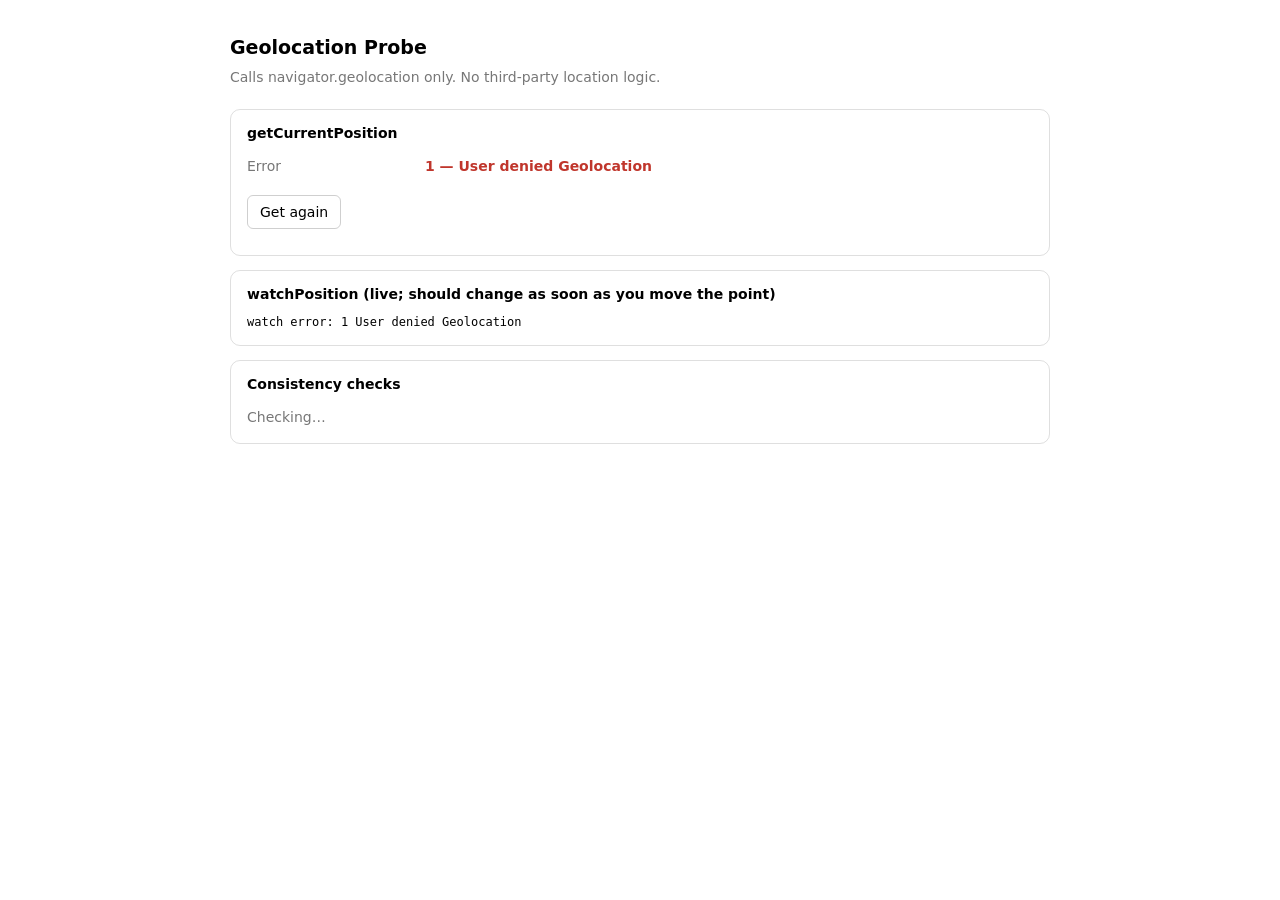
<file: test/probe/index.html>
<!doctype html>
<html lang="en">
<head>
<meta charset="utf-8">
<title>Geolocation Probe</title>
<style>
  :root { color-scheme: light dark; }
  body { font: 14px/1.6 system-ui, sans-serif; max-width: 820px; margin: 32px auto; padding: 0 16px; }
  h1 { font-size: 19px; margin: 0 0 4px; }
  p.sub { color: #777; margin: 0 0 20px; }
  section { border: 1px solid #8884; border-radius: 10px; padding: 12px 16px; margin: 0 0 14px; }
  h2 { font-size: 14px; margin: 0 0 8px; }
  table { border-collapse: collapse; width: 100%; }
  td { padding: 3px 8px 3px 0; vertical-align: top; }
  td:first-child { color: #777; width: 170px; }
  code, .mono { font-family: ui-monospace, Consolas, monospace; }
  .ok { color: #1a7f37; font-weight: 600; }
  .bad { color: #c0362c; font-weight: 600; }
  #log { max-height: 180px; overflow: auto; font-family: ui-monospace, Consolas, monospace; font-size: 12px; }
  button { font: inherit; padding: 5px 12px; border-radius: 6px; border: 1px solid #8886; background: transparent; color: inherit; cursor: pointer; }
</style>
</head>
<body>
<h1>Geolocation Probe</h1>
<p class="sub">Calls navigator.geolocation only. No third-party location logic.</p>

<section>
  <h2>getCurrentPosition</h2>
  <table id="pos"><tr><td>Status</td><td>Requesting…</td></tr></table>
  <p><button id="again">Get again</button></p>
</section>

<section>
  <h2>watchPosition (live; should change as soon as you move the point)</h2>
  <div id="log">Waiting for first callback…</div>
</section>

<section>
  <h2>Consistency checks</h2>
  <table id="checks"><tr><td>Checking…</td><td></td></tr></table>
</section>

<script>
const $ = (id) => document.getElementById(id);
const row = (k, v, cls) => `<tr><td>${k}</td><td class="${cls || 'mono'}">${v}</td></tr>`;
let last = null;

function showPos(p) {
  last = p;
  const c = p.coords;
  $('pos').innerHTML =
    row('Latitude', c.latitude) + row('Longitude', c.longitude) +
    row('Accuracy', c.accuracy + ' m') +
    row('Altitude', c.altitude === null ? 'null' : c.altitude) +
    row('Timestamp', new Date(p.timestamp).toLocaleString()) +
    row('Object type', (p instanceof GeolocationPosition ? 'GeolocationPosition' : 'Not native type ← detectable') ,
        p instanceof GeolocationPosition ? 'ok' : 'bad') +
    row('Map', `<a href="https://www.openstreetmap.org/?mlat=${c.latitude}&mlon=${c.longitude}#map=16/${c.latitude}/${c.longitude}" target="_blank">View on OSM</a>`, '');
  checks();
}

function showErr(e) {
  $('pos').innerHTML = row('Error', `${e.code} — ${e.message}`, 'bad');
}

const get = () => navigator.geolocation.getCurrentPosition(showPos, showErr, { enableHighAccuracy: true, timeout: 10000, maximumAge: 0 });
get();
$('again').onclick = get;

navigator.geolocation.watchPosition((p) => {
  const line = document.createElement('div');
  line.textContent = `${new Date().toLocaleTimeString()}  ${p.coords.latitude}, ${p.coords.longitude}  ±${p.coords.accuracy}m`;
  if ($('log').textContent.startsWith('Waiting')) $('log').textContent = '';
  $('log').prepend(line);
}, (e) => { $('log').textContent = `watch error: ${e.code} ${e.message}`; });

// Cross-check what else the page can see about where you are
async function checks() {
  const tz = Intl.DateTimeFormat().resolvedOptions().timeZone;
  let out = row('Function source', navigator.geolocation.getCurrentPosition.toString(),
    navigator.geolocation.getCurrentPosition.toString().includes('[native code]') ? 'mono' : 'bad');
  out += row('Time zone', tz);
  try {
    const st = await navigator.permissions.query({ name: 'geolocation' });
    out += row('Permission', st.state);
  } catch {}
  $('checks').innerHTML = out;
  try {
    const ip = await (await fetch('https://ipinfo.io/json')).json();
    const [ilat, ilng] = ip.loc.split(',').map(Number);
    let extra = row('IP address', ip.ip) + row('IP location', `${ip.city}, ${ip.region} (${ip.loc})`);
    if (last) {
      const d = Math.hypot(last.coords.latitude - ilat, (last.coords.longitude - ilng) * Math.cos(ilat * Math.PI / 180)) * 111.32;
      extra += row('Distance from GPS fix', `${d.toFixed(0)} km`, d > 100 ? 'bad' : 'mono');
    }
    $('checks').innerHTML += extra;
  } catch {}
}
</script>
</body>
</html>
</file>
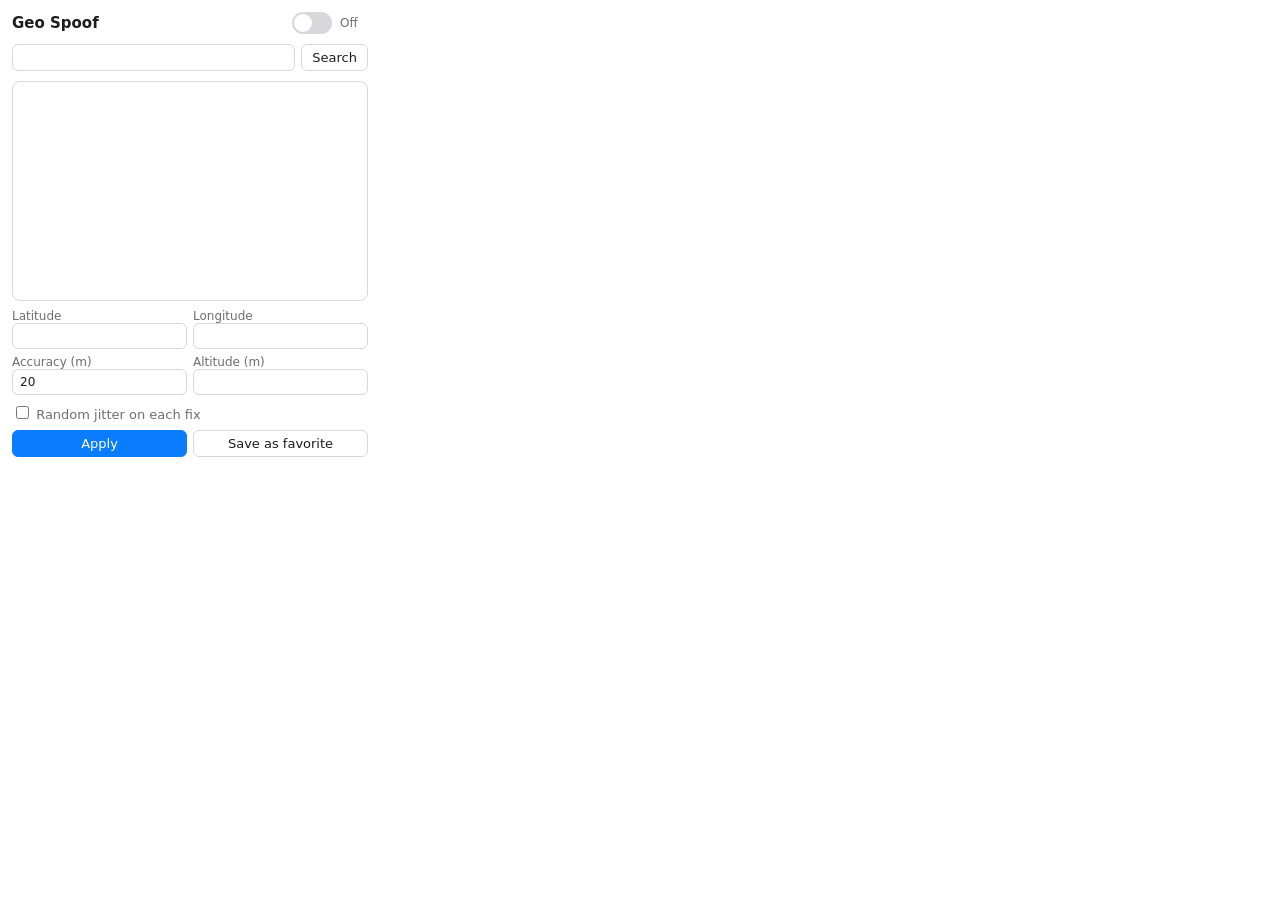
<file: extension/popup.html>
<!doctype html>
<html lang="en">
<head>
<meta charset="utf-8">
<link rel="stylesheet" href="lib/leaflet.css">
<link rel="stylesheet" href="popup.css">
</head>
<body>
  <header>
    <strong>Geo Spoof</strong>
    <label class="switch"><input type="checkbox" id="enabled"><span></span></label>
    <span id="state" data-i18n="stateOff">Off</span>
  </header>

  <p id="err" hidden></p>

  <form id="searchForm">
    <input id="q" data-i18n-placeholder="searchPlaceholder">
    <button data-i18n="search">Search</button>
  </form>
  <ul id="results"></ul>

  <div id="map"></div>

  <div class="grid">
    <label><span data-i18n="lat">Latitude</span><input id="lat" type="number" step="any"></label>
    <label><span data-i18n="lng">Longitude</span><input id="lng" type="number" step="any"></label>
    <label><span data-i18n="accuracy">Accuracy (m)</span><input id="accuracy" type="number" min="1" value="20"></label>
    <label><span data-i18n="altitude">Altitude (m)</span><input id="altitude" type="number" step="any" data-i18n-placeholder="altitudePlaceholder"></label>
  </div>
  <label class="check"><input type="checkbox" id="jitter"> <span data-i18n="jitter">Random jitter on each fix</span></label>

  <div class="row">
    <button id="save" class="primary" data-i18n="apply">Apply</button>
    <button id="fav" data-i18n="saveFav">Save as favorite</button>
  </div>
  <ul id="favs"></ul>
  <p class="hint" data-i18n="hint"></p>

  <script src="lib/leaflet.js"></script>
  <script src="popup.js"></script>
</body>
</html>
</file>
<file: extension/lib/leaflet.css>
/* required styles */

.leaflet-pane,
.leaflet-tile,
.leaflet-marker-icon,
.leaflet-marker-shadow,
.leaflet-tile-container,
.leaflet-pane > svg,
.leaflet-pane > canvas,
.leaflet-zoom-box,
.leaflet-image-layer,
.leaflet-layer {
	position: absolute;
	left: 0;
	top: 0;
	}
.leaflet-container {
	overflow: hidden;
	}
.leaflet-tile,
.leaflet-marker-icon,
.leaflet-marker-shadow {
	-webkit-user-select: none;
	   -moz-user-select: none;
	        user-select: none;
	  -webkit-user-drag: none;
	}
/* Prevents IE11 from highlighting tiles in blue */
.leaflet-tile::selection {
	background: transparent;
}
/* Safari renders non-retina tile on retina better with this, but Chrome is worse */
.leaflet-safari .leaflet-tile {
	image-rendering: -webkit-optimize-contrast;
	}
/* hack that prevents hw layers "stretching" when loading new tiles */
.leaflet-safari .leaflet-tile-container {
	width: 1600px;
	height: 1600px;
	-webkit-transform-origin: 0 0;
	}
.leaflet-marker-icon,
.leaflet-marker-shadow {
	display: block;
	}
/* .leaflet-container svg: reset svg max-width decleration shipped in Joomla! (joomla.org) 3.x */
/* .leaflet-container img: map is broken in FF if you have max-width: 100% on tiles */
.leaflet-container .leaflet-overlay-pane svg {
	max-width: none !important;
	max-height: none !important;
	}
.leaflet-container .leaflet-marker-pane img,
.leaflet-container .leaflet-shadow-pane img,
.leaflet-container .leaflet-tile-pane img,
.leaflet-container img.leaflet-image-layer,
.leaflet-container .leaflet-tile {
	max-width: none !important;
	max-height: none !important;
	width: auto;
	padding: 0;
	}

.leaflet-container img.leaflet-tile {
	/* See: https://bugs.chromium.org/p/chromium/issues/detail?id=600120 */
	mix-blend-mode: plus-lighter;
}

.leaflet-container.leaflet-touch-zoom {
	-ms-touch-action: pan-x pan-y;
	touch-action: pan-x pan-y;
	}
.leaflet-container.leaflet-touch-drag {
	-ms-touch-action: pinch-zoom;
	/* Fallback for FF which doesn't support pinch-zoom */
	touch-action: none;
	touch-action: pinch-zoom;
}
.leaflet-container.leaflet-touch-drag.leaflet-touch-zoom {
	-ms-touch-action: none;
	touch-action: none;
}
.leaflet-container {
	-webkit-tap-highlight-color: transparent;
}
.leaflet-container a {
	-webkit-tap-highlight-color: rgba(51, 181, 229, 0.4);
}
.leaflet-tile {
	filter: inherit;
	visibility: hidden;
	}
.leaflet-tile-loaded {
	visibility: inherit;
	}
.leaflet-zoom-box {
	width: 0;
	height: 0;
	-moz-box-sizing: border-box;
	     box-sizing: border-box;
	z-index: 800;
	}
/* workaround for https://bugzilla.mozilla.org/show_bug.cgi?id=888319 */
.leaflet-overlay-pane svg {
	-moz-user-select: none;
	}

.leaflet-pane         { z-index: 400; }

.leaflet-tile-pane    { z-index: 200; }
.leaflet-overlay-pane { z-index: 400; }
.leaflet-shadow-pane  { z-index: 500; }
.leaflet-marker-pane  { z-index: 600; }
.leaflet-tooltip-pane   { z-index: 650; }
.leaflet-popup-pane   { z-index: 700; }

.leaflet-map-pane canvas { z-index: 100; }
.leaflet-map-pane svg    { z-index: 200; }

.leaflet-vml-shape {
	width: 1px;
	height: 1px;
	}
.lvml {
	behavior: url(#default#VML);
	display: inline-block;
	position: absolute;
	}


/* control positioning */

.leaflet-control {
	position: relative;
	z-index: 800;
	pointer-events: visiblePainted; /* IE 9-10 doesn't have auto */
	pointer-events: auto;
	}
.leaflet-top,
.leaflet-bottom {
	position: absolute;
	z-index: 1000;
	pointer-events: none;
	}
.leaflet-top {
	top: 0;
	}
.leaflet-right {
	right: 0;
	}
.leaflet-bottom {
	bottom: 0;
	}
.leaflet-left {
	left: 0;
	}
.leaflet-control {
	float: left;
	clear: both;
	}
.leaflet-right .leaflet-control {
	float: right;
	}
.leaflet-top .leaflet-control {
	margin-top: 10px;
	}
.leaflet-bottom .leaflet-control {
	margin-bottom: 10px;
	}
.leaflet-left .leaflet-control {
	margin-left: 10px;
	}
.leaflet-right .leaflet-control {
	margin-right: 10px;
	}


/* zoom and fade animations */

.leaflet-fade-anim .leaflet-popup {
	opacity: 0;
	-webkit-transition: opacity 0.2s linear;
	   -moz-transition: opacity 0.2s linear;
	        transition: opacity 0.2s linear;
	}
.leaflet-fade-anim .leaflet-map-pane .leaflet-popup {
	opacity: 1;
	}
.leaflet-zoom-animated {
	-webkit-transform-origin: 0 0;
	    -ms-transform-origin: 0 0;
	        transform-origin: 0 0;
	}
svg.leaflet-zoom-animated {
	will-change: transform;
}

.leaflet-zoom-anim .leaflet-zoom-animated {
	-webkit-transition: -webkit-transform 0.25s cubic-bezier(0,0,0.25,1);
	   -moz-transition:    -moz-transform 0.25s cubic-bezier(0,0,0.25,1);
	        transition:         transform 0.25s cubic-bezier(0,0,0.25,1);
	}
.leaflet-zoom-anim .leaflet-tile,
.leaflet-pan-anim .leaflet-tile {
	-webkit-transition: none;
	   -moz-transition: none;
	        transition: none;
	}

.leaflet-zoom-anim .leaflet-zoom-hide {
	visibility: hidden;
	}


/* cursors */

.leaflet-interactive {
	cursor: pointer;
	}
.leaflet-grab {
	cursor: -webkit-grab;
	cursor:    -moz-grab;
	cursor:         grab;
	}
.leaflet-crosshair,
.leaflet-crosshair .leaflet-interactive {
	cursor: crosshair;
	}
.leaflet-popup-pane,
.leaflet-control {
	cursor: auto;
	}
.leaflet-dragging .leaflet-grab,
.leaflet-dragging .leaflet-grab .leaflet-interactive,
.leaflet-dragging .leaflet-marker-draggable {
	cursor: move;
	cursor: -webkit-grabbing;
	cursor:    -moz-grabbing;
	cursor:         grabbing;
	}

/* marker & overlays interactivity */
.leaflet-marker-icon,
.leaflet-marker-shadow,
.leaflet-image-layer,
.leaflet-pane > svg path,
.leaflet-tile-container {
	pointer-events: none;
	}

.leaflet-marker-icon.leaflet-interactive,
.leaflet-image-layer.leaflet-interactive,
.leaflet-pane > svg path.leaflet-interactive,
svg.leaflet-image-layer.leaflet-interactive path {
	pointer-events: visiblePainted; /* IE 9-10 doesn't have auto */
	pointer-events: auto;
	}

/* visual tweaks */

.leaflet-container {
	background: #ddd;
	outline-offset: 1px;
	}
.leaflet-container a {
	color: #0078A8;
	}
.leaflet-zoom-box {
	border: 2px dotted #38f;
	background: rgba(255,255,255,0.5);
	}


/* general typography */
.leaflet-container {
	font-family: "Helvetica Neue", Arial, Helvetica, sans-serif;
	font-size: 12px;
	font-size: 0.75rem;
	line-height: 1.5;
	}


/* general toolbar styles */

.leaflet-bar {
	box-shadow: 0 1px 5px rgba(0,0,0,0.65);
	border-radius: 4px;
	}
.leaflet-bar a {
	background-color: #fff;
	border-bottom: 1px solid #ccc;
	width: 26px;
	height: 26px;
	line-height: 26px;
	display: block;
	text-align: center;
	text-decoration: none;
	color: black;
	}
.leaflet-bar a,
.leaflet-control-layers-toggle {
	background-position: 50% 50%;
	background-repeat: no-repeat;
	display: block;
	}
.leaflet-bar a:hover,
.leaflet-bar a:focus {
	background-color: #f4f4f4;
	}
.leaflet-bar a:first-child {
	border-top-left-radius: 4px;
	border-top-right-radius: 4px;
	}
.leaflet-bar a:last-child {
	border-bottom-left-radius: 4px;
	border-bottom-right-radius: 4px;
	border-bottom: none;
	}
.leaflet-bar a.leaflet-disabled {
	cursor: default;
	background-color: #f4f4f4;
	color: #bbb;
	}

.leaflet-touch .leaflet-bar a {
	width: 30px;
	height: 30px;
	line-height: 30px;
	}
.leaflet-touch .leaflet-bar a:first-child {
	border-top-left-radius: 2px;
	border-top-right-radius: 2px;
	}
.leaflet-touch .leaflet-bar a:last-child {
	border-bottom-left-radius: 2px;
	border-bottom-right-radius: 2px;
	}

/* zoom control */

.leaflet-control-zoom-in,
.leaflet-control-zoom-out {
	font: bold 18px 'Lucida Console', Monaco, monospace;
	text-indent: 1px;
	}

.leaflet-touch .leaflet-control-zoom-in, .leaflet-touch .leaflet-control-zoom-out  {
	font-size: 22px;
	}


/* layers control */

.leaflet-control-layers {
	box-shadow: 0 1px 5px rgba(0,0,0,0.4);
	background: #fff;
	border-radius: 5px;
	}
.leaflet-control-layers-toggle {
	background-image: url(images/layers.png);
	width: 36px;
	height: 36px;
	}
.leaflet-retina .leaflet-control-layers-toggle {
	background-image: url(images/layers-2x.png);
	background-size: 26px 26px;
	}
.leaflet-touch .leaflet-control-layers-toggle {
	width: 44px;
	height: 44px;
	}
.leaflet-control-layers .leaflet-control-layers-list,
.leaflet-control-layers-expanded .leaflet-control-layers-toggle {
	display: none;
	}
.leaflet-control-layers-expanded .leaflet-control-layers-list {
	display: block;
	position: relative;
	}
.leaflet-control-layers-expanded {
	padding: 6px 10px 6px 6px;
	color: #333;
	background: #fff;
	}
.leaflet-control-layers-scrollbar {
	overflow-y: scroll;
	overflow-x: hidden;
	padding-right: 5px;
	}
.leaflet-control-layers-selector {
	margin-top: 2px;
	position: relative;
	top: 1px;
	}
.leaflet-control-layers label {
	display: block;
	font-size: 13px;
	font-size: 1.08333em;
	}
.leaflet-control-layers-separator {
	height: 0;
	border-top: 1px solid #ddd;
	margin: 5px -10px 5px -6px;
	}

/* Default icon URLs */
.leaflet-default-icon-path { /* used only in path-guessing heuristic, see L.Icon.Default */
	background-image: url(images/marker-icon.png);
	}


/* attribution and scale controls */

.leaflet-container .leaflet-control-attribution {
	background: #fff;
	background: rgba(255, 255, 255, 0.8);
	margin: 0;
	}
.leaflet-control-attribution,
.leaflet-control-scale-line {
	padding: 0 5px;
	color: #333;
	line-height: 1.4;
	}
.leaflet-control-attribution a {
	text-decoration: none;
	}
.leaflet-control-attribution a:hover,
.leaflet-control-attribution a:focus {
	text-decoration: underline;
	}
.leaflet-attribution-flag {
	display: inline !important;
	vertical-align: baseline !important;
	width: 1em;
	height: 0.6669em;
	}
.leaflet-left .leaflet-control-scale {
	margin-left: 5px;
	}
.leaflet-bottom .leaflet-control-scale {
	margin-bottom: 5px;
	}
.leaflet-control-scale-line {
	border: 2px solid #777;
	border-top: none;
	line-height: 1.1;
	padding: 2px 5px 1px;
	white-space: nowrap;
	-moz-box-sizing: border-box;
	     box-sizing: border-box;
	background: rgba(255, 255, 255, 0.8);
	text-shadow: 1px 1px #fff;
	}
.leaflet-control-scale-line:not(:first-child) {
	border-top: 2px solid #777;
	border-bottom: none;
	margin-top: -2px;
	}
.leaflet-control-scale-line:not(:first-child):not(:last-child) {
	border-bottom: 2px solid #777;
	}

.leaflet-touch .leaflet-control-attribution,
.leaflet-touch .leaflet-control-layers,
.leaflet-touch .leaflet-bar {
	box-shadow: none;
	}
.leaflet-touch .leaflet-control-layers,
.leaflet-touch .leaflet-bar {
	border: 2px solid rgba(0,0,0,0.2);
	background-clip: padding-box;
	}


/* popup */

.leaflet-popup {
	position: absolute;
	text-align: center;
	margin-bottom: 20px;
	}
.leaflet-popup-content-wrapper {
	padding: 1px;
	text-align: left;
	border-radius: 12px;
	}
.leaflet-popup-content {
	margin: 13px 24px 13px 20px;
	line-height: 1.3;
	font-size: 13px;
	font-size: 1.08333em;
	min-height: 1px;
	}
.leaflet-popup-content p {
	margin: 17px 0;
	margin: 1.3em 0;
	}
.leaflet-popup-tip-container {
	width: 40px;
	height: 20px;
	position: absolute;
	left: 50%;
	margin-top: -1px;
	margin-left: -20px;
	overflow: hidden;
	pointer-events: none;
	}
.leaflet-popup-tip {
	width: 17px;
	height: 17px;
	padding: 1px;

	margin: -10px auto 0;
	pointer-events: auto;

	-webkit-transform: rotate(45deg);
	   -moz-transform: rotate(45deg);
	    -ms-transform: rotate(45deg);
	        transform: rotate(45deg);
	}
.leaflet-popup-content-wrapper,
.leaflet-popup-tip {
	background: white;
	color: #333;
	box-shadow: 0 3px 14px rgba(0,0,0,0.4);
	}
.leaflet-container a.leaflet-popup-close-button {
	position: absolute;
	top: 0;
	right: 0;
	border: none;
	text-align: center;
	width: 24px;
	height: 24px;
	font: 16px/24px Tahoma, Verdana, sans-serif;
	color: #757575;
	text-decoration: none;
	background: transparent;
	}
.leaflet-container a.leaflet-popup-close-button:hover,
.leaflet-container a.leaflet-popup-close-button:focus {
	color: #585858;
	}
.leaflet-popup-scrolled {
	overflow: auto;
	}

.leaflet-oldie .leaflet-popup-content-wrapper {
	-ms-zoom: 1;
	}
.leaflet-oldie .leaflet-popup-tip {
	width: 24px;
	margin: 0 auto;

	-ms-filter: "progid:DXImageTransform.Microsoft.Matrix(M11=0.70710678, M12=0.70710678, M21=-0.70710678, M22=0.70710678)";
	filter: progid:DXImageTransform.Microsoft.Matrix(M11=0.70710678, M12=0.70710678, M21=-0.70710678, M22=0.70710678);
	}

.leaflet-oldie .leaflet-control-zoom,
.leaflet-oldie .leaflet-control-layers,
.leaflet-oldie .leaflet-popup-content-wrapper,
.leaflet-oldie .leaflet-popup-tip {
	border: 1px solid #999;
	}


/* div icon */

.leaflet-div-icon {
	background: #fff;
	border: 1px solid #666;
	}


/* Tooltip */
/* Base styles for the element that has a tooltip */
.leaflet-tooltip {
	position: absolute;
	padding: 6px;
	background-color: #fff;
	border: 1px solid #fff;
	border-radius: 3px;
	color: #222;
	white-space: nowrap;
	-webkit-user-select: none;
	-moz-user-select: none;
	-ms-user-select: none;
	user-select: none;
	pointer-events: none;
	box-shadow: 0 1px 3px rgba(0,0,0,0.4);
	}
.leaflet-tooltip.leaflet-interactive {
	cursor: pointer;
	pointer-events: auto;
	}
.leaflet-tooltip-top:before,
.leaflet-tooltip-bottom:before,
.leaflet-tooltip-left:before,
.leaflet-tooltip-right:before {
	position: absolute;
	pointer-events: none;
	border: 6px solid transparent;
	background: transparent;
	content: "";
	}

/* Directions */

.leaflet-tooltip-bottom {
	margin-top: 6px;
}
.leaflet-tooltip-top {
	margin-top: -6px;
}
.leaflet-tooltip-bottom:before,
.leaflet-tooltip-top:before {
	left: 50%;
	margin-left: -6px;
	}
.leaflet-tooltip-top:before {
	bottom: 0;
	margin-bottom: -12px;
	border-top-color: #fff;
	}
.leaflet-tooltip-bottom:before {
	top: 0;
	margin-top: -12px;
	margin-left: -6px;
	border-bottom-color: #fff;
	}
.leaflet-tooltip-left {
	margin-left: -6px;
}
.leaflet-tooltip-right {
	margin-left: 6px;
}
.leaflet-tooltip-left:before,
.leaflet-tooltip-right:before {
	top: 50%;
	margin-top: -6px;
	}
.leaflet-tooltip-left:before {
	right: 0;
	margin-right: -12px;
	border-left-color: #fff;
	}
.leaflet-tooltip-right:before {
	left: 0;
	margin-left: -12px;
	border-right-color: #fff;
	}

/* Printing */

@media print {
	/* Prevent printers from removing background-images of controls. */
	.leaflet-control {
		-webkit-print-color-adjust: exact;
		print-color-adjust: exact;
		}
	}
</file>
<file: extension/popup.css>
:root { --bg: #fff; --fg: #1d1d1f; --mute: #6e6e73; --line: #d8d8dc; --acc: #0a7cff; --on: #1db954; }
@media (prefers-color-scheme: dark) {
  :root { --bg: #1c1c1e; --fg: #f2f2f7; --mute: #9a9aa0; --line: #3a3a3c; --acc: #3d9bff; }
}
* { box-sizing: border-box; }
body { width: 380px; margin: 0; padding: 12px; font: 13px system-ui, "Microsoft YaHei", sans-serif; background: var(--bg); color: var(--fg); }
header { display: flex; align-items: center; gap: 8px; margin-bottom: 10px; font-size: 15px; }
header strong { flex: 1; }
#state { font-size: 12px; color: var(--mute); min-width: 28px; }
.switch { position: relative; width: 40px; height: 22px; }
.switch input { opacity: 0; width: 0; height: 0; }
.switch span { position: absolute; inset: 0; background: var(--line); border-radius: 11px; cursor: pointer; transition: .2s; }
.switch span::before { content: ""; position: absolute; width: 18px; height: 18px; left: 2px; top: 2px; background: #fff; border-radius: 50%; transition: .2s; }
.switch input:checked + span { background: var(--on); }
.switch input:checked + span::before { transform: translateX(18px); }
form { display: flex; gap: 6px; }
input { font: inherit; color: var(--fg); background: transparent; border: 1px solid var(--line); border-radius: 6px; padding: 5px 7px; width: 100%; }
button { font: inherit; color: var(--fg); background: transparent; border: 1px solid var(--line); border-radius: 6px; padding: 5px 10px; cursor: pointer; white-space: nowrap; }
button.primary { background: var(--acc); border-color: var(--acc); color: #fff; }
ul { list-style: none; margin: 4px 0; padding: 0; max-height: 120px; overflow: auto; }
li { padding: 4px 6px; border-radius: 4px; cursor: pointer; display: flex; gap: 6px; align-items: center; }
li:hover { background: color-mix(in srgb, var(--acc) 12%, transparent); }
li span { flex: 1; overflow: hidden; text-overflow: ellipsis; white-space: nowrap; }
li b { color: var(--mute); font-weight: normal; padding: 0 4px; }
#map { height: 220px; border-radius: 8px; border: 1px solid var(--line); margin: 6px 0 8px; }
.grid { display: grid; grid-template-columns: 1fr 1fr; gap: 6px; }
.grid label { color: var(--mute); font-size: 12px; }
.check { display: block; margin: 8px 0; color: var(--mute); }
.check input { width: auto; }
.row { display: flex; gap: 6px; }
.row button { flex: 1; }
.hint { color: var(--mute); font-size: 11px; margin: 6px 0 0; }
#err { background: #ffe8e6; color: #a01b0b; border-radius: 6px; padding: 6px 8px; margin: 0 0 8px; font-size: 12px; }
</file>
